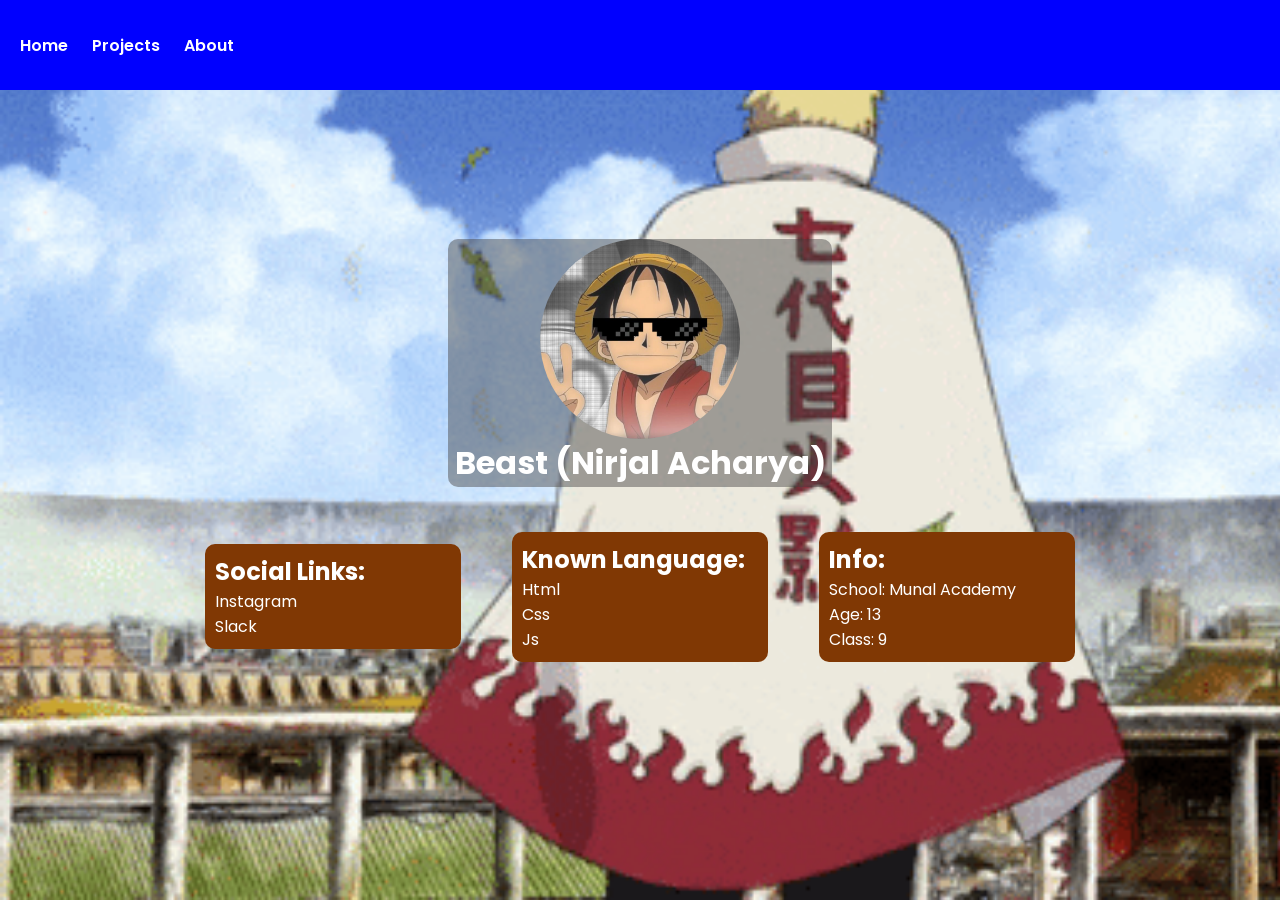
<file: index.html>
<!DOCTYPE html>
<html lang="en">
    <head>
        <meta charset="UTF-8">
        <meta name="viewport" content="width=device-width, initial-scale=1.0">
        <title>My Portfolio</title>
        <link rel="shortcut icon" href="images/my-pfp.jpg" type="image/png">
        <link rel="stylesheet" href="css/style.css">
        <link rel="stylesheet" href="css/font.css">
    </head>
    <body>

        <div class="nav">
            <a href="index.html">Home</a>
            <a href="projects.html">Projects</a>
            <a href="about.html">About</a>
        </div>

        <div class="profile">
            <img src="images/my-pfp.jpg" alt="Profile">
            <h1>Beast (Nirjal Acharya)</h1>
        </div>
        <div class="container">
            <div class="social-links">
                <h2>Social Links:</h2>
                <a target="_blank" href="https://www.instagram.com/_bistale/">Instagram</a>
                <a target="_blank" href="https://app.slack.com/client/E09V59WQY1E">Slack</a>
            </div>
            <div class="known-language">
                <h2>Known Language:</h2>
                <a target="_blank" href="https://www.google.com/search?q=html&ie=UTF-8">Html</a>
                <a target="_blank" href="https://www.google.com/search?q=css&sxsrf=ANbL-n6z3EGlsvrKtuS7cp0zg5YbhUTysQ%3A1781020512007">Css</a>
                <a target="_blank" href="https://www.google.com/search?q=js&ie=UTF-8">Js</a>
            </div>
            <div class="info">
                <h2>Info:</h2>
                <a target="_blank" href="https://munalacademy.edu.np/">School: Munal Academy</a>
                <a href>Age: 13</a>
                <a href>Class: 9</a>
            </div>
        </div>
    </body>
</html>
</file>
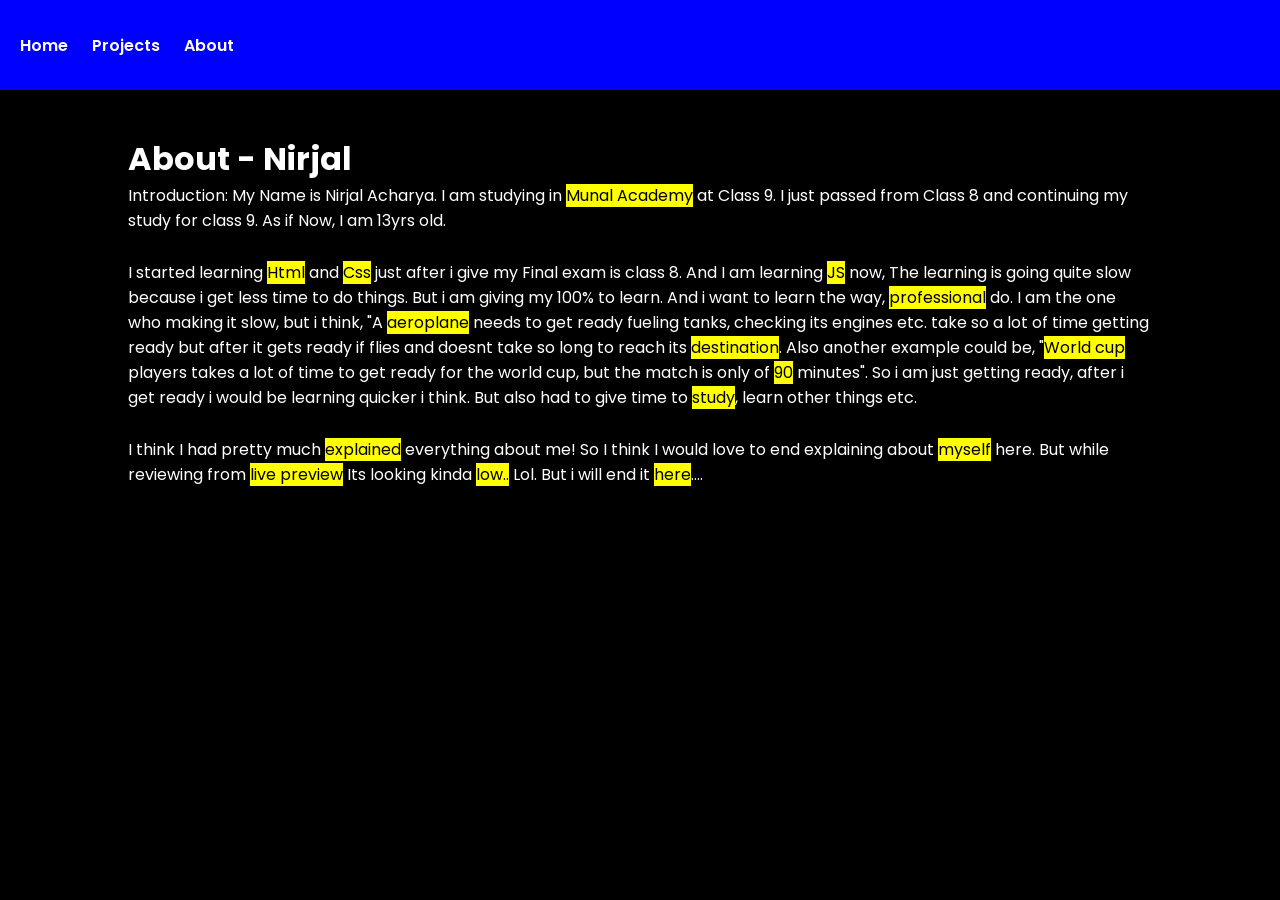
<file: about.html>
<!DOCTYPE html>
<html lang="en">
    <head>
        <meta charset="UTF-8">
        <meta name="viewport" content="width=device-width, initial-scale=1.0">
        <title>About - Nirjal</title>
        <link rel="shortcut icon" href="images/my-pfp.jpg" type="image/png">
        <link rel="stylesheet" href="css/about.css">
        <link rel="stylesheet" href="css/font.css">
    </head>
    <body>
        <div class="nav">
            <a href="index.html">Home</a>
            <a href="projects.html">Projects</a>
            <a href="about.html">About</a>
        </div>

        <div class="container">
            <!-- <h1>About - Nirjal</h1> -->
            <h1>About - Nirjal</h1>
            <p>Introduction: My Name is Nirjal Acharya. I am studying in <span>Munal Academy</span> at Class 9. I just passed from Class 8 and continuing my study for class 9. As if Now, I am 13yrs old. </p>

            <p>I started learning <span>Html</span> and <span>Css</span> just after i give my Final exam is class 8. And I am learning <span>JS</span> now, The learning is going quite slow because i get less time to do things. But i am giving my 100% to learn. And i want to learn the way,    <span> professional</span> do. I am the one who making it slow, but i think, "A <span>aeroplane</span> needs to get ready fueling tanks, checking its engines etc. take so a lot of time getting ready but after it gets ready if flies and doesnt take so long to reach its <span>destination</span>. Also another example could be, "<span>World cup</span> players takes a lot of time to get ready for the world cup, but the match is only of <span>90</span> minutes". So i am just getting ready, after i get ready i would be learning quicker i think. But also had to give time to <span>study</span>, learn other things etc. </p>

            <p>I think I had pretty much <span>explained</span> everything about me! So I think I would love to end explaining about <span>myself</span> here. But while reviewing from <span>live preview</span> Its looking kinda <span>low..</span> Lol. But i will end it <span>here</span>....  </p>
        </div>
    </body>
</html>
</file>
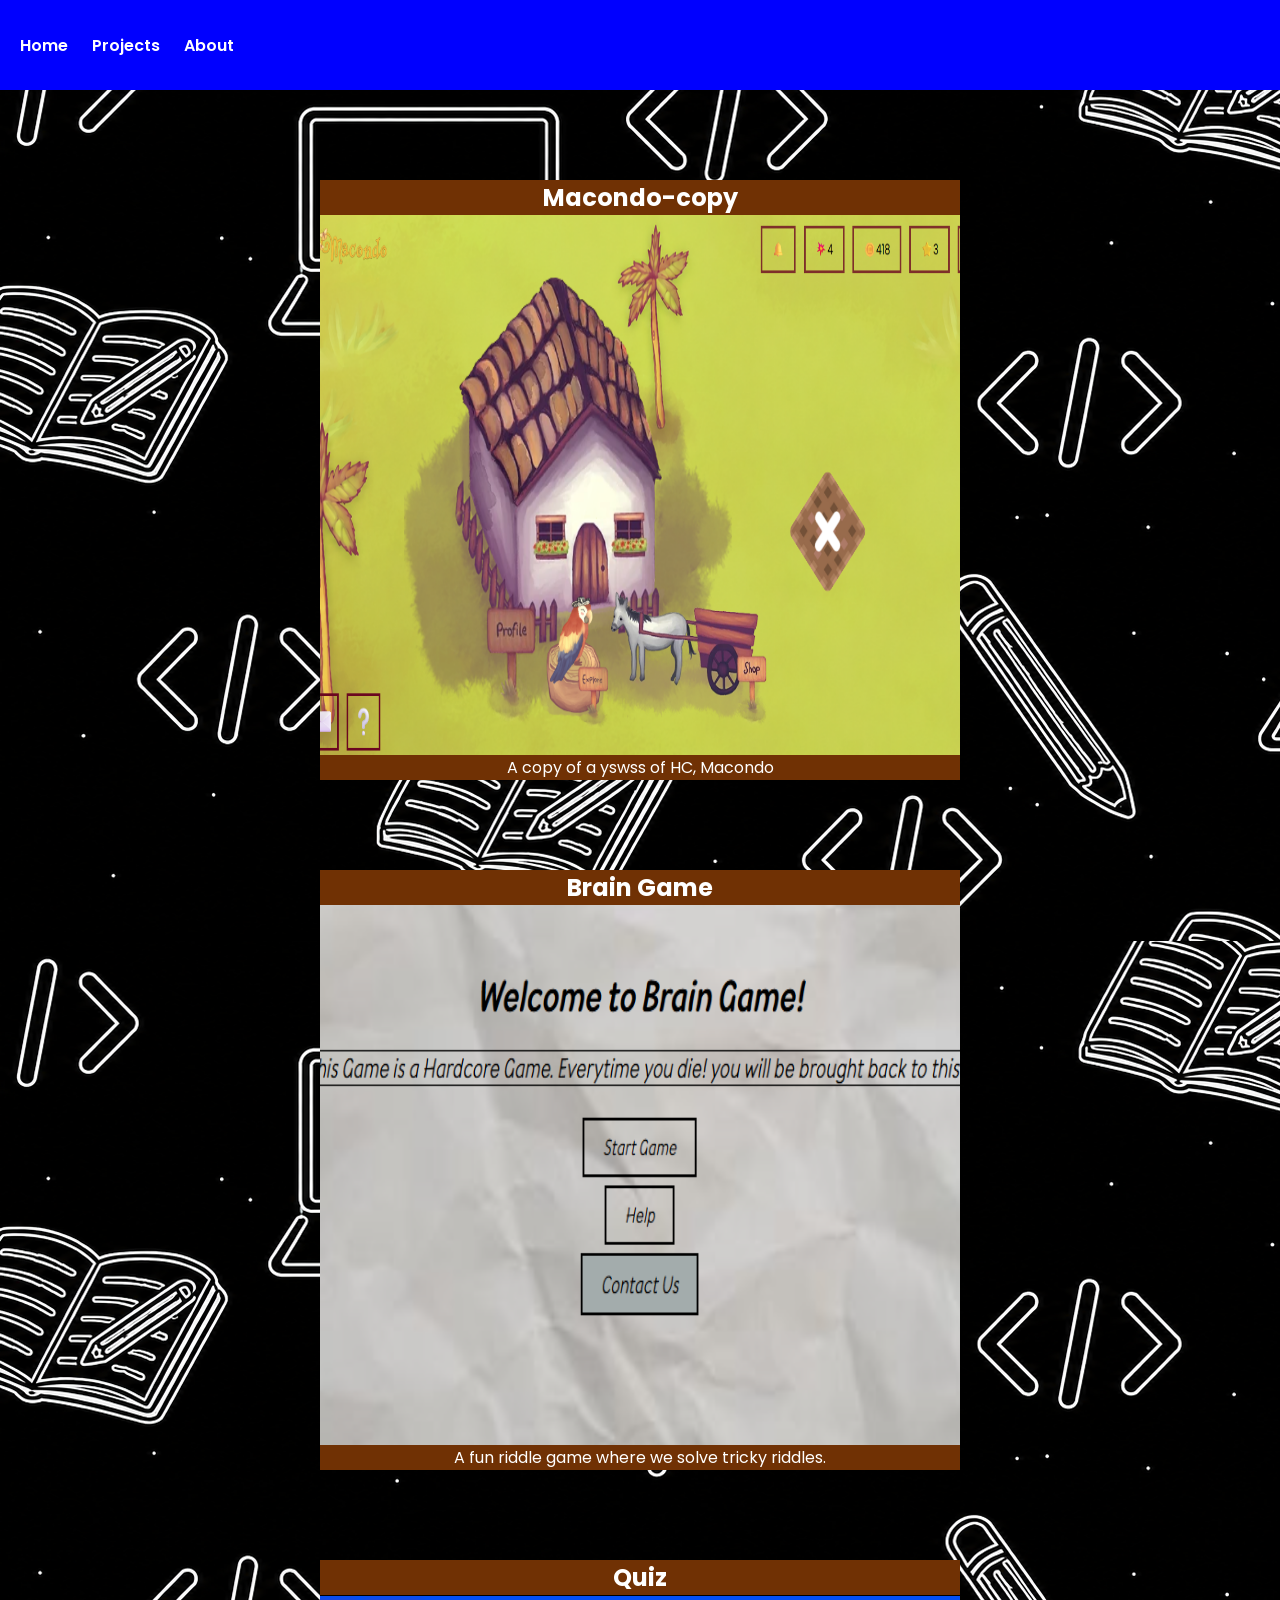
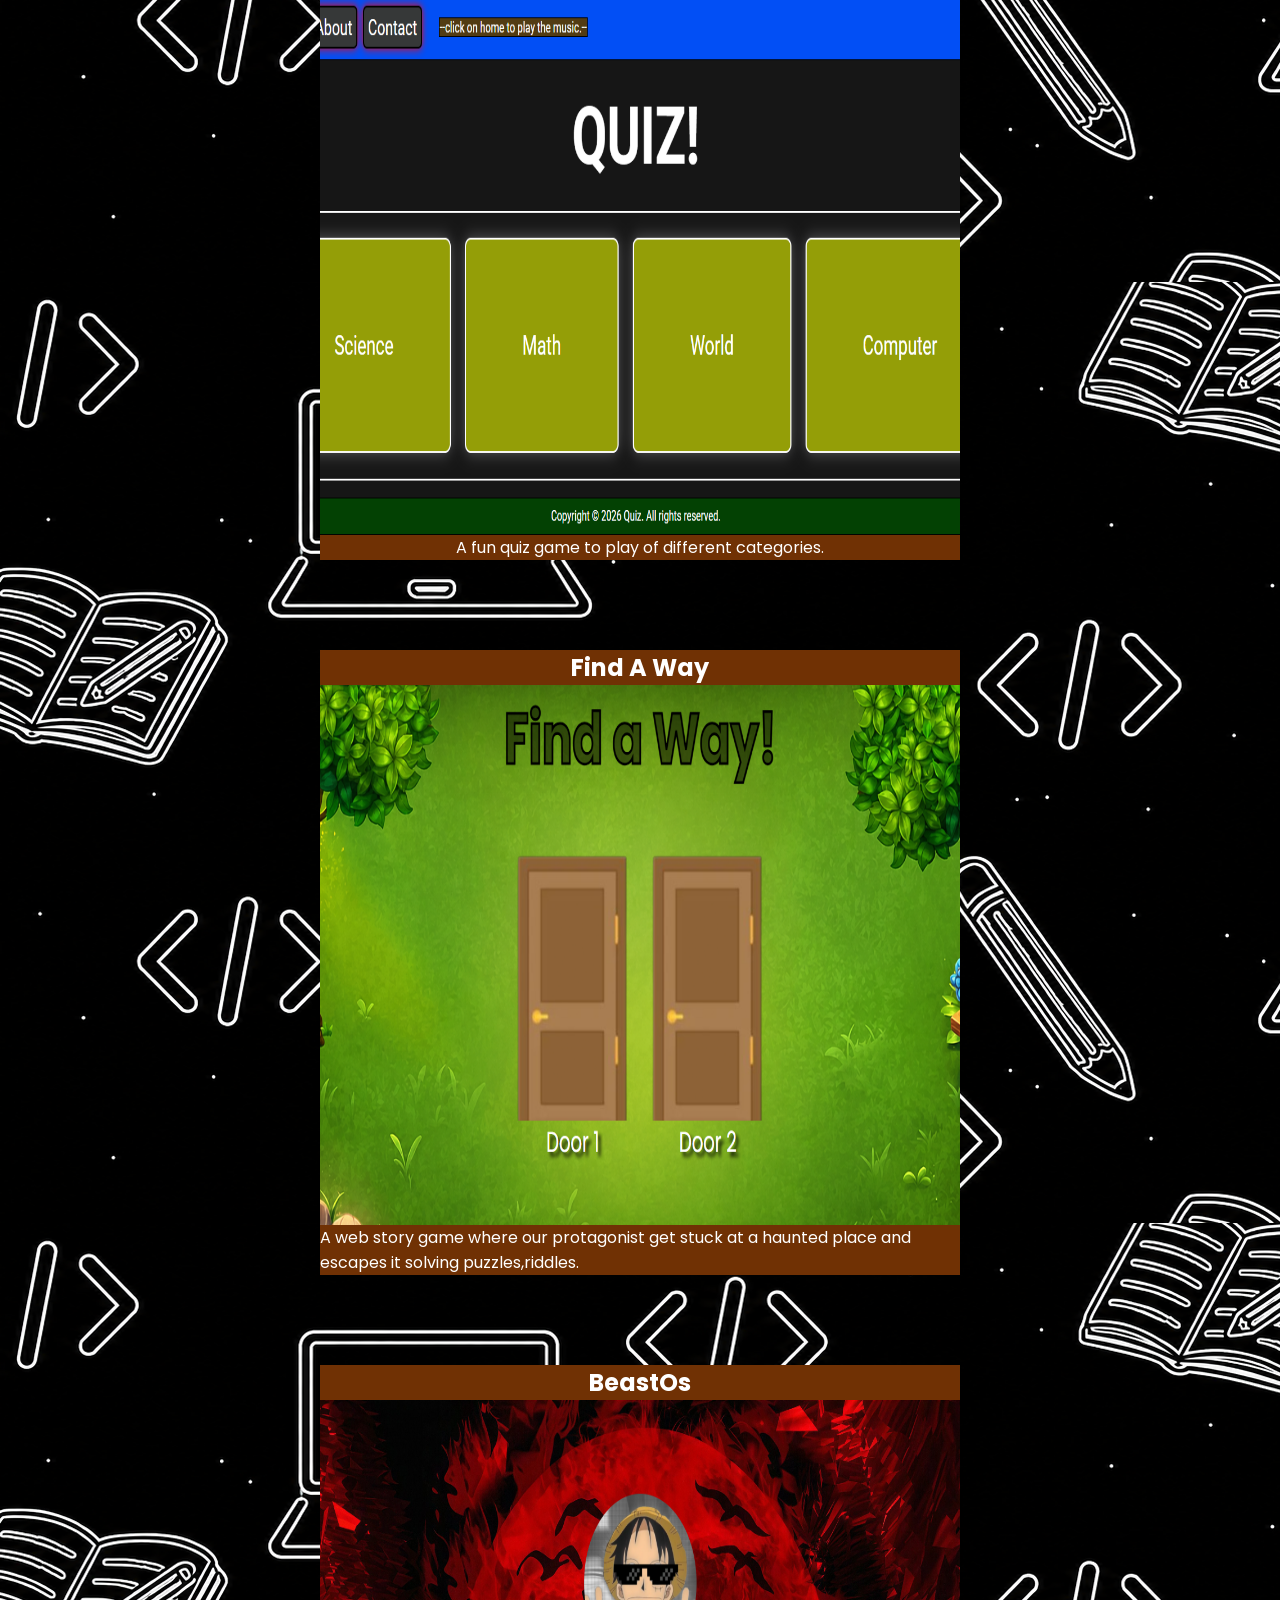
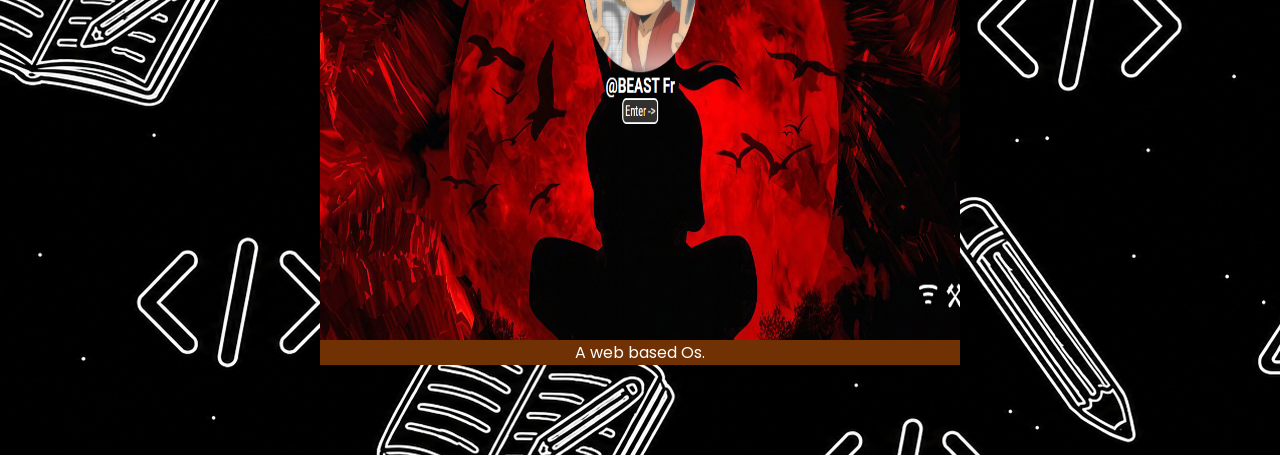
<file: projects.html>
<!DOCTYPE html>
<html lang="en">
    <head>
        <meta charset="UTF-8">
        <meta name="viewport" content="width=device-width, initial-scale=1.0">
        <title>My Projects</title>
        <link rel="shortcut icon" href="images/my-pfp.jpg" type="image/png">
        <link rel="stylesheet" href="css/projects.css">
        <link rel="stylesheet" href="css/font.css">
    </head>
    <body>
        <div class="nav">
            <a href="index.html">Home</a>
            <a href="projects.html">Projects</a>
            <a href="about.html">About</a>
        </div>

        <div class="container">
            <div class="projects">

                <div class="project1">
                    <a target="_blank" href="https://beasttale19-cmd.github.io/web-collection/Web%20Collection/macondo-copy/index.html">
                        <h2 class="head">Macondo-copy</h2>
                        <img src="images/macondo-copy.png" alt="No-Img">
                        <p class="des">A copy of a yswss of HC, Macondo</p>
                    </a>
                </div>
                <!-- project -->

                <div class="project2">
                    <a target="_blank" href="https://beasttale19-cmd.github.io/Brain-Game/main.html">
                        <h2 class="head">Brain Game</h2>
                        <img src="images/BrainGame.png" alt="No-Img">
                        <p class="des">A fun riddle game where we solve tricky riddles.</p>
                    </a>
                </div>
                <!-- project -->

                <div class="project3">
                    <a target="_blank" href="https://beasttale19-cmd.github.io/Quiz/main.html">
                        <h2 class="head">Quiz</h2>
                        <img src="images/quiz.png" alt="No-Img">
                        <p class="des">A fun quiz game to play of different categories.</p>
                    </a>
                </div>
                <!-- project -->
 
                <div class="project4">
                    <a target="_blank" href="https://beasttale19-cmd.github.io/find-a-way/main.html">
                        <h2 class="head">Find A Way</h2>
                        <img src="images/findaway.png" alt="No-Img">
                        <p class="des">A web story game where our protagonist get stuck at a haunted place and escapes it solving puzzles,riddles.</p>
                    </a>
                </div>
                <!-- project -->
 
                <div class="project5">
                    <a target="_blank" href="https://beasttale19-cmd.github.io/OS/">
                        <h2 class="head">BeastOs</h2>
                        <img src="images/os.png" alt="No-Img">
                        <p class="des">A web based Os.</p>
                    </a>
                </div>
                <!-- project -->
 
            </div>
        </div>
    </body>
</html>
</file>
<file: css/style.css>
* {
    margin: 0;
    padding: 0;
    box-sizing: border-box;
}

.nav {
    background-color:blue;
    width:100vw;
    height:10vh;
    display:flex;
    align-items: center;
    padding:20px;
    gap:24px;
    font-weight:600;
    position:absolute;
    top:0%;
    color:white;
}

body {
    /* background-image: url('../images/background-image.png'); */
    background-image: url('../images/naruto.gif');
    background-size:cover;
    display:flex;
    align-items: center;
    justify-content: center;
    flex-direction:column;
    width:100vw;
    height:100vh;
    background-color:black;
    overflow:auto;
}

.profile {
    display:flex;
    align-items: center;
    justify-content: center;
    width:30vw;
    flex-direction: column;
    color:white;
    background-color:rgba(65, 63, 63, 0.452);
    border-radius:10px;
    margin-bottom:5vh;
}

.profile > img {
    border-radius:1000px;
    width:200px;
    height:200px;
}

.container {
    display:flex;
    width:80vw;
    align-items: center;
    justify-content: center;
}

.container > div{
    display:flex;
    flex-direction:column;
    background-color:rgb(128, 56, 4);
    border-radius:10px;
    color:white;
    padding:10px;
    width:20vw;
    overflow:hidden;
    flex-wrap:wrap;
    margin: auto 2vw;
}

a:hover {
    text-decoration:underline;
    text-decoration-color: rgb(0, 0, 0);
    text-decoration-style:wavy
}
</file>
<file: css/font.css>
@import url('https://fonts.googleapis.com/css2?family=Cause:wght@100..900&family=Chela+One&family=Poppins:ital,wght@0,100;0,200;0,300;0,400;0,500;0,600;0,700;0,800;0,900;1,100;1,200;1,300;1,400;1,500;1,600;1,700;1,800;1,900&family=Roboto:ital,wght@0,100..900;1,100..900&display=swap');

body {
    font-family: Poppins, sans-serif;
}

a {
    color:inherit;
    text-decoration:none;
}
</file>
<file: css/about.css>
* {
    margin: 0;
    padding: 0;
    box-sizing: border-box;
}

.nav {
    background-color:blue;
    width:100vw;
    height:10vh;
    display:flex;
    align-items: center;
    padding:20px;
    gap:24px;
    font-weight:600;
    position:absolute;
    top:0%;
    color:white;
}

a:hover {
    text-decoration:underline;
    text-decoration-color: rgb(0, 0, 0);
    text-decoration-style:wavy
}

body {
    display:flex;
    align-items: center;
    flex-direction:column;
    width:100vw;
    height:100vh;
    background-color:black;
    overflow:auto;
    color:white;
}

.container {
    width:80vw;
    margin-top:15vh;
}

.container span{
    color:black;
    background-color:yellow;
}
.container p{
    margin-bottom: 3vh;
}
</file>
<file: css/projects.css>
* {
    margin: 0;
    padding: 0;
    box-sizing: border-box;
}

.nav {
    background-color:blue;
    width:100%;
    height:10vh;
    display:flex;
    align-items: center;
    padding:20px;
    gap:24px;
    font-weight:600;
    position:absolute;
    top:0%;
    color:white;
}

.nav > a:hover {
    text-decoration:underline;
    text-decoration-color: rgb(0, 0, 0);
    text-decoration-style:wavy
}

body {
    background-image: url('../images/background-image.png');
    display:flex;
    align-items: center;
    justify-content: center;
    flex-direction:column;
    width:100%;
    height:100vh;
    background-color:black;
    overflow:auto;
    color:white;
}

.container {
    display:flex;
    align-items: center;
    /* justify-content: center; */
    flex-direction: column;
    margin-top:10vh;
    width:100%;
    height:90vh;
}

.projects > div > a{
    display:flex;
    align-items: center;
    justify-content: center;
    flex-direction: column;
}

.projects img {
    display:flex;
    align-items: center;
    justify-content: center;
    overflow:hidden;
    width:60vw;
    height:60vh;
    border-radius:2px;
}

.projects > div {
    margin: 10vh 0;
    /* border: 2px solid chocolate; */
    background-color:rgb(112, 49, 4);
    width:50vw ;
    overflow:hidden;
}
</file>
